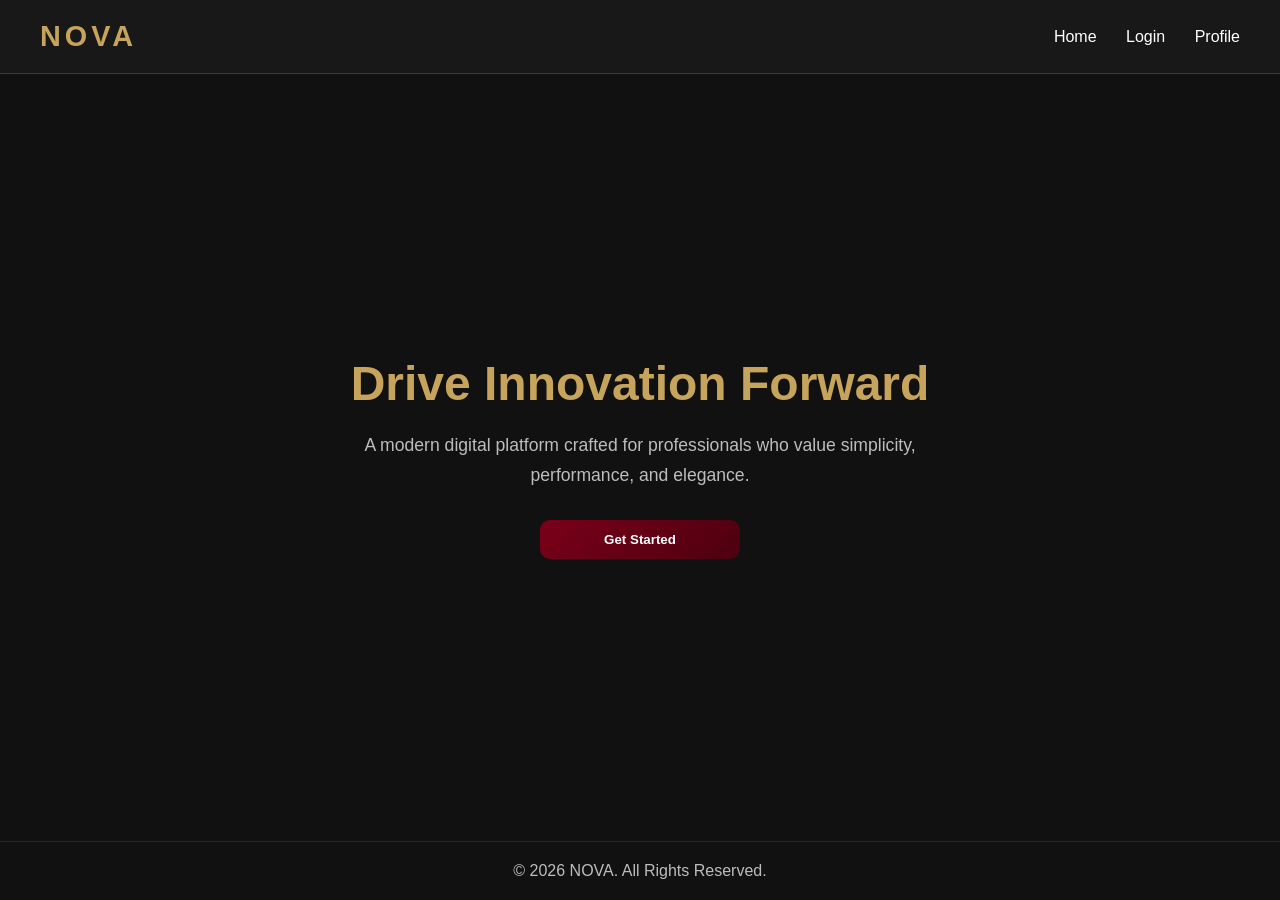
<file: index.html>
<!DOCTYPE html>
<html>
<head>
    <title>NOVA - Home</title>
    <link rel="stylesheet" href="style_1.css">
</head>
<body>

<header>
    <h2 class="logo">NOVA</h2>

    <nav>
        <a href="index.html">Home</a>
        <a href="login.html">Login</a>
        <a href="profile.html">Profile</a>
    </nav>
</header>

<main class="hero">

    <h1>Drive Innovation Forward</h1>

    <p>
        A modern digital platform crafted for professionals who value
        simplicity, performance, and elegance.
    </p>

    <a href="login.html">
        <button class="hero-btn">
            Get Started
        </button>
    </a>

</main>

<footer>
    © 2026 NOVA. All Rights Reserved.
</footer>

</body>
</html>
</file>
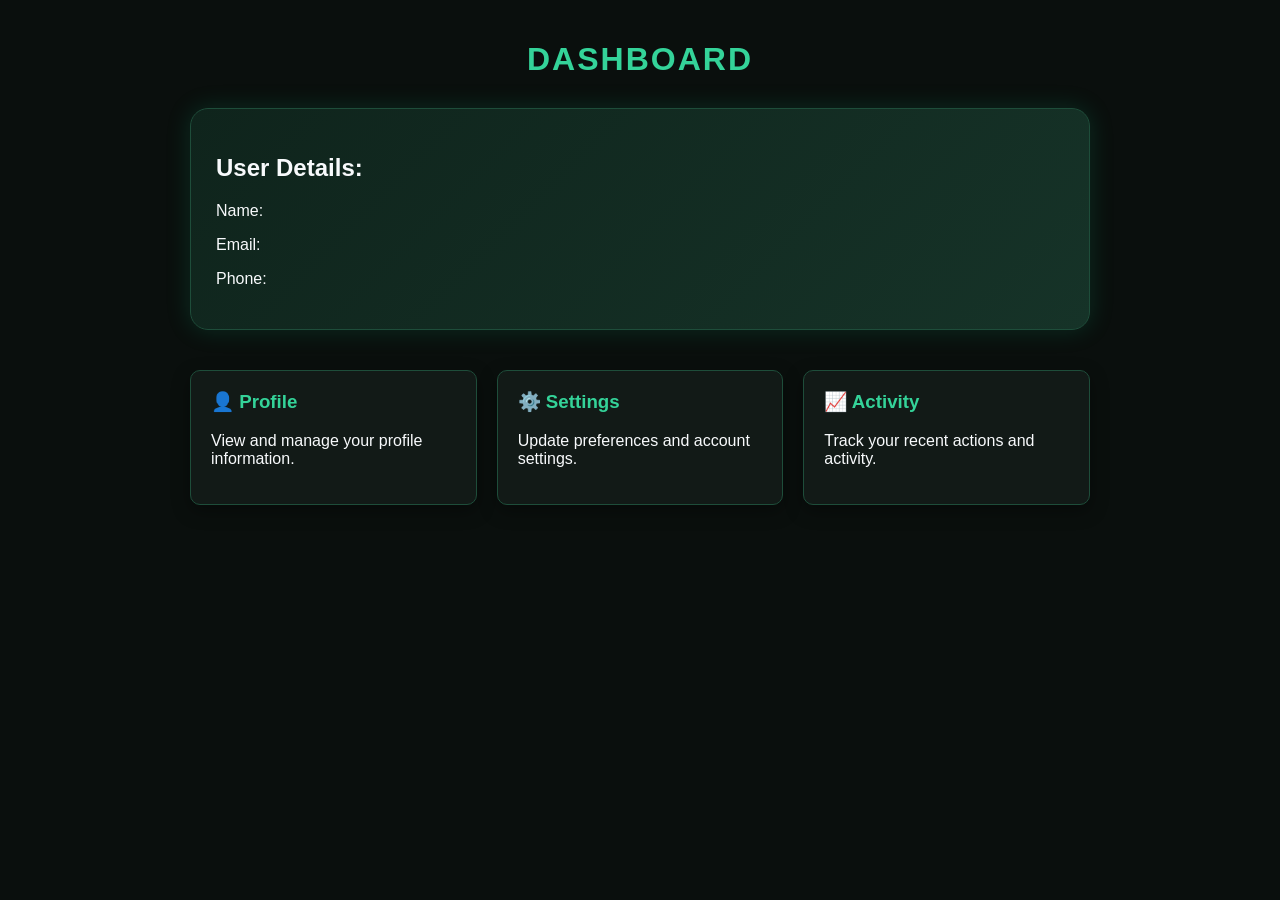
<file: dashboard.html>
<!DOCTYPE html>
<html>
<head>
    <title>Dashboard</title>
    <style>
        *{ box-sizing: border-box; }
        body{ font-family: Arial, sans-serif; padding: 20px; background-color: #0A0F0D; margin: 0; color: #F8FAFC;}
        .card{ border: 1px solid #1E4D3A; border-radius: 10px; padding: 20px; margin-top: 15px; flex: 1; min-width: 200px; box-shadow: 0 6px 18px rgba(0,0,0,0.35); transition: 0.3s; background: #121A17; color: #F8FAFC; }
        h1{ text-align: center; color: #34D399; margin-bottom: 30px; letter-spacing: 2px; }
        .user-details{ background: linear-gradient( 135deg, #0F241C, #163328); color: #F8FAFC; padding: 25px; border-radius: 18px; margin-bottom: 25px; border: 1px solid #1E4D3A; box-shadow: 0 0 25px rgba(16,185,129,0.18); }
        .cards{ display: flex; gap: 20px; flex-wrap: wrap; }
        .card:hover{ transform: translateY(-5px); box-shadow: 0 0 20px rgba(52,211,153,0.25) }
        .card h3{ margin-top: 0; color: #34D399;}
        button{ width: 100%; padding: 12px; border: none; background: linear-gradient( 135deg, #10B981, #34D399); color:  #04130D; border-radius: 8px; cursor: pointer; font-weight: bold; }
        button:hover{ transform: translateY(-2px); box-shadow: 0 0 15px rgba(52,211,153,0.4); }
        .container{ max-width: 900px; margin: auto; }
    </style>
</head>
<body>
    <div class="container">
        <h1>DASHBOARD</h1>
        <div class="user-details">
            <h2>User Details:</h2>
            <p>Name: <span id="displayName"></span></p>
            <p>Email: <span id="displayEmail"></span></p>
            <p>Phone: <span id="displayPhone"></span></p>       
        </div>
        <div class="cards">
            <div class="card">
                <h3>👤 Profile</h3>
                <p>View and manage your profile information.</p>
            </div>
            <div class="card">
                <h3>⚙️ Settings</h3>
                <p>Update preferences and account settings.</p>
            </div>
            <div class="card">
                <h3>📈 Activity</h3>
                <p>Track your recent actions and activity.</p>
            </div>
        </div>
    </div>
</body>
<script>
    document.getElementById("displayName").innerText = localStorage.getItem("name");
    document.getElementById("displayEmail").innerText = localStorage.getItem("email");
    document.getElementById("displayPhone").innerText = localStorage.getItem("phone");
</script>
</html>
</file>
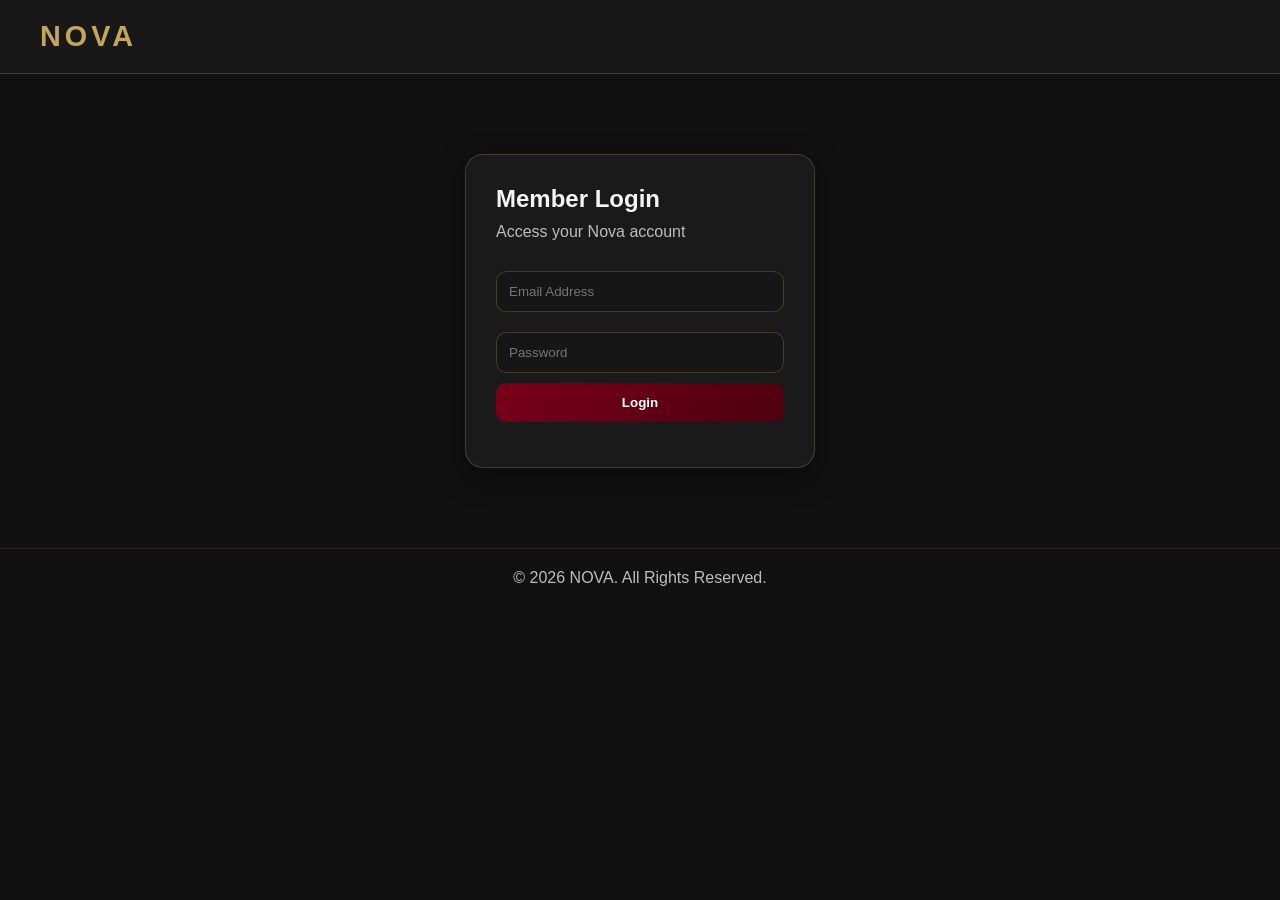
<file: login.html>
<!DOCTYPE html>
<html>
<head>
    <title>NOVA - Login</title>
    <link rel="stylesheet" href="style_1.css">
</head>
<body>

<header>
    <h2 class="logo">NOVA</h2>
</header>

<div class="container">

    <h2>Member Login</h2>

    <p class="subtitle">
        Access your Nova account
    </p>

    <input
        type="email"
        id="email"
        placeholder="Email Address">

    <input
        type="password"
        id="password"
        placeholder="Password">

    <button onclick="validateLogin()">
        Login
    </button>

    <p id="message"></p>

</div>

<footer>
    © 2026 NOVA. All Rights Reserved.
</footer>

<script src="script.js"></script>

</body>
</html>
</file>
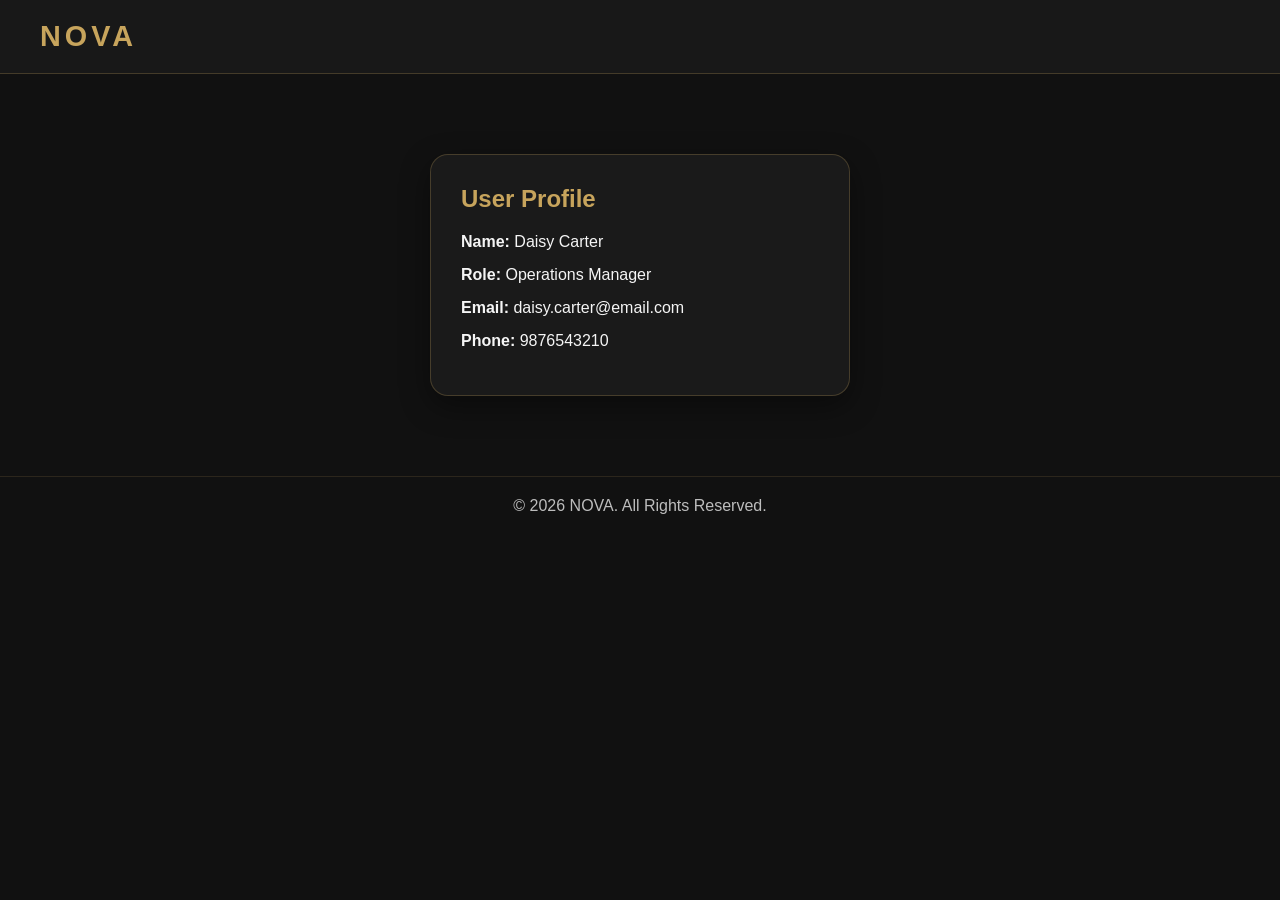
<file: profile.html>
<!DOCTYPE html>
<html>
<head>
    <title>NOVA - Profile</title>
    <link rel="stylesheet" href="style_1.css">
</head>
<body>

<header>
    <h2 class="logo">NOVA</h2>
</header>

<div class="profile-card">

    <h2>User Profile</h2>

    <p><strong>Name:</strong> Daisy Carter</p>

    <p><strong>Role:</strong> Operations Manager</p>

    <p><strong>Email:</strong> daisy.carter@email.com</p>

    <p><strong>Phone:</strong> 9876543210</p>

</div>

<footer>
    © 2026 NOVA. All Rights Reserved.
</footer>

</body>
</html>
</file>
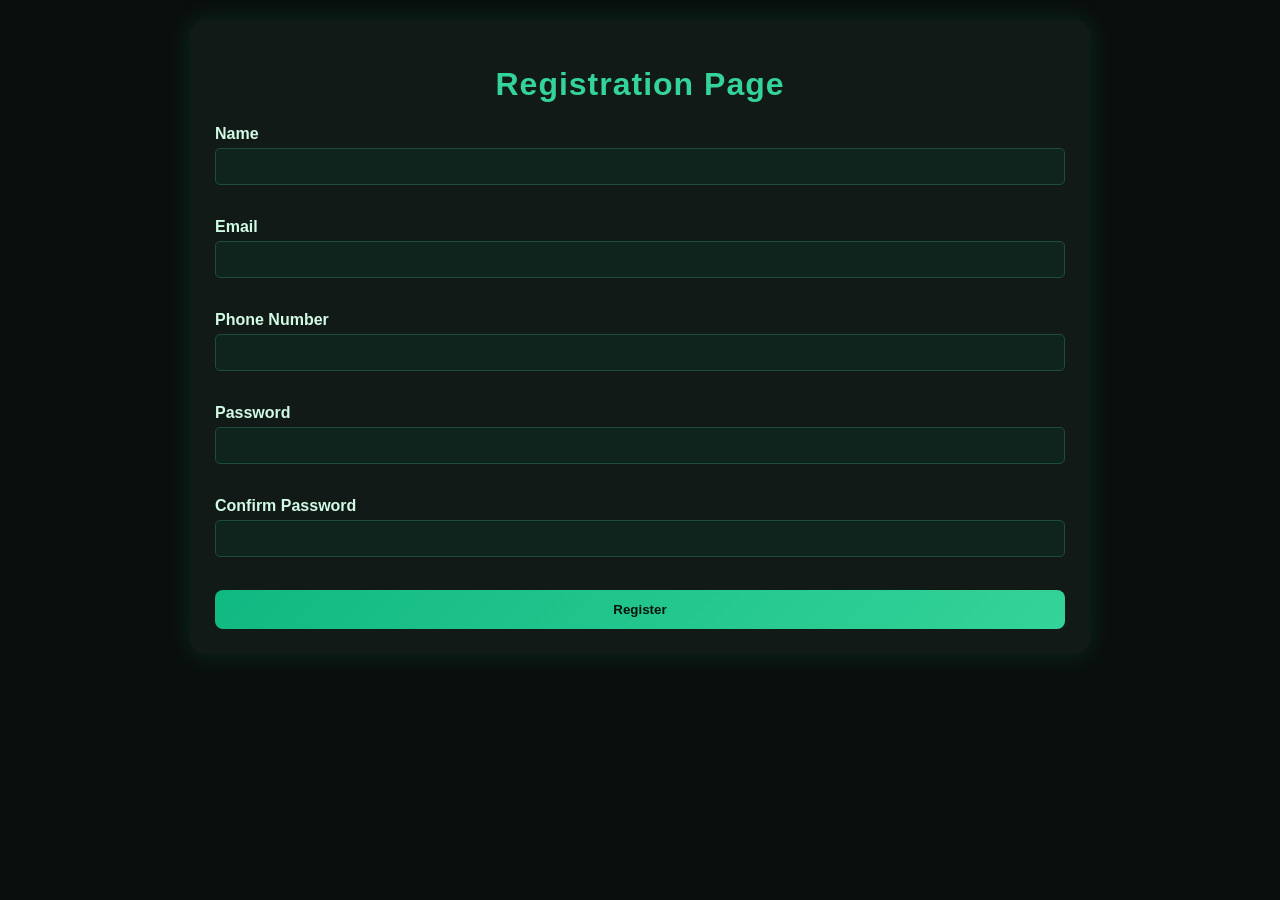
<file: register.html>
<!DOCTYPE html>
<html>
<head>
    <title>Registration Page</title>
    <style>
        *{ box-sizing: border-box; }
        body{ font-family: Arial, sans-serif; background-color: #0A0F0D; margin: 0; padding: 20px; color: #F8FAFC; }
        .container{ max-width: 500px; margin: auto; background: #121A17; padding: 25px; border-radius: 15px; box-shadow: 0 0 25px rgba(16,185,129,0.15); }
        h1{ text-align: center; color: #34D399; letter-spacing: 1px; }
        label{ font-weight: bold; color: #D1FAE5; }
        input{ width: 100%; padding: 10px; margin-top: 5px; margin-bottom: 15px; border: 1px solid #1E4D3A; border-radius: 5px; box-sizing: border-box; background: #0F241C; color: white; outline: none; transition: 0.3s; }
        input:focus{ border-color: #34D399; box-shadow: 0 0 10px rgba(52,211,153,0.4); }
        button{ width: 100%; padding: 12px; border: none; background: linear-gradient(135deg, #10B981, #34D399); color: #04130D; border-radius: 8px; cursor: pointer; font-weight: bold; transition: 0.3s; }
        button:hover{ transform: translateY(-2px); box-shadow: 0 0 20px rgba(52,211,153,0.4);}
        .container{ max-width: 900px; margin: auto; }
    </style>
</head>
<body>
    <div class="container">
        <h1>Registration Page</h1>
        <form id="registerForm">
            <label>Name</label>
            <input type="text" id="name">
            <br><br>
            <label>Email</label>
            <input type="email" id="email">
            <br><br>
            <label>Phone Number</label>
            <input type="tel" id="phone">
            <br><br>
            <label>Password</label>
            <input type="password" id="password">
            <br><br>
            <label>Confirm Password</label>
            <input type="password" id="confirmPassword">
            <br><br>
            <button type="submit">Register</button>
        </form>
    </div>
    <script>
        document.getElementById("registerForm").addEventListener("submit", function(event) {
            event.preventDefault(); 
            
            let name = document.getElementById("name").value;
            let email = document.getElementById("email").value;
            let phone = document.getElementById("phone").value;
            let password = document.getElementById("password").value;
            let confirmPassword = document.getElementById("confirmPassword").value;

            localStorage.setItem("name", name);
            localStorage.setItem("email", email);
            localStorage.setItem("phone", phone);

            if(
                name === "" ||
                email === "" ||
                phone === "" ||
                password === "" ||
                confirmPassword === ""
            ) {
                alert("All fields are mandatory!");
                return;
            }

            if(!/^[^\s@]+@[^\s@]+\.[^\s@]+$/.test(email)) {
                alert("Please enter a valid email address");
                return;
            }

            if(!/^\d{10}$/.test(phone)) {
                alert("Phone number must contain 10 digits!");
                return;
            }

            if(password !== confirmPassword) {
                alert("Passwords do not match");
                return;
            }

            window.location.href = "dashboard.html"; });
    </script>
</body>
</html>
</file>
<file: style_1.css>
:root{
    --bg:#111111;
    --card:#1a1a1a;

    --gold:#c7a45c;
    --gold-light:#d8bc7a;

    --burgundy:#7a0019;

    --text:#f5f5f5;
    --secondary:#bdbdbd;
}

*{
    margin:0;
    padding:0;
    box-sizing:border-box;
}

body{
    min-height:100vh;

    background:var(--bg);
    color:var(--text);

    font-family:'Segoe UI',sans-serif;

    display:flex;
    flex-direction:column;
}

header{
    background:#181818;

    padding:20px 40px;

    display:flex;
    justify-content:space-between;
    align-items:center;

    border-bottom:1px solid rgba(199,164,92,0.25);
}

.logo{
    color:var(--gold);

    font-size:1.8rem;

    font-weight:800;

    letter-spacing:4px;

    text-transform:uppercase;
}

nav a{
    color:white;

    text-decoration:none;

    margin-left:25px;

    transition:.3s;
}

nav a:hover{
    color:var(--gold);
}

.hero{
    flex:1;

    display:flex;
    flex-direction:column;

    justify-content:center;
    align-items:center;

    text-align:center;

    padding:40px;
}

.hero h1{
    font-size:3rem;

    color:var(--gold);

    margin-bottom:20px;
}

.hero p{
    color:var(--secondary);

    max-width:600px;

    line-height:1.7;

    margin-bottom:30px;

    font-size:1.1rem;
}

.hero-btn{
    width:200px;
}

.container{
    width:350px;

    margin:80px auto;

    background:var(--card);

    padding:30px;

    border-radius:18px;

    border:1px solid rgba(199,164,92,0.25);

    box-shadow:
        0 10px 30px rgba(0,0,0,0.4);
}

.subtitle{
    color:var(--secondary);

    margin:10px 0 20px;
}

input{
    width:100%;

    padding:12px;

    margin:10px 0;

    background:#161616;

    border:1px solid rgba(199,164,92,0.25);

    color:white;

    border-radius:10px;
}

input:focus{
    outline:none;

    border-color:var(--gold);

    box-shadow:
        0 0 12px rgba(199,164,92,0.2);
}

button{
    width:100%;

    padding:12px;

    border:none;

    border-radius:10px;

    font-weight:bold;

    cursor:pointer;

    color:white;

    background:
        linear-gradient(
            135deg,
            #7a0019,
            #4d0010
        );

    transition:.3s;
}

button:hover{
    transform:translateY(-3px);

    box-shadow:
        0 8px 20px rgba(122,0,25,.4);
}

.profile-card{
    width:420px;

    margin:80px auto;

    padding:30px;

    border-radius:18px;

    background:var(--card);

    border:1px solid rgba(199,164,92,.25);

    box-shadow:
        0 10px 30px rgba(0,0,0,.4);
}

.profile-card h2{
    margin-bottom:20px;

    color:var(--gold);
}

.profile-card p{
    margin:15px 0;
}

#message{
    margin-top:15px;
    font-weight:bold;
}

footer{
    text-align:center;

    padding:20px;

    color:var(--secondary);

    border-top:1px solid rgba(199,164,92,.15);
}
</file>
